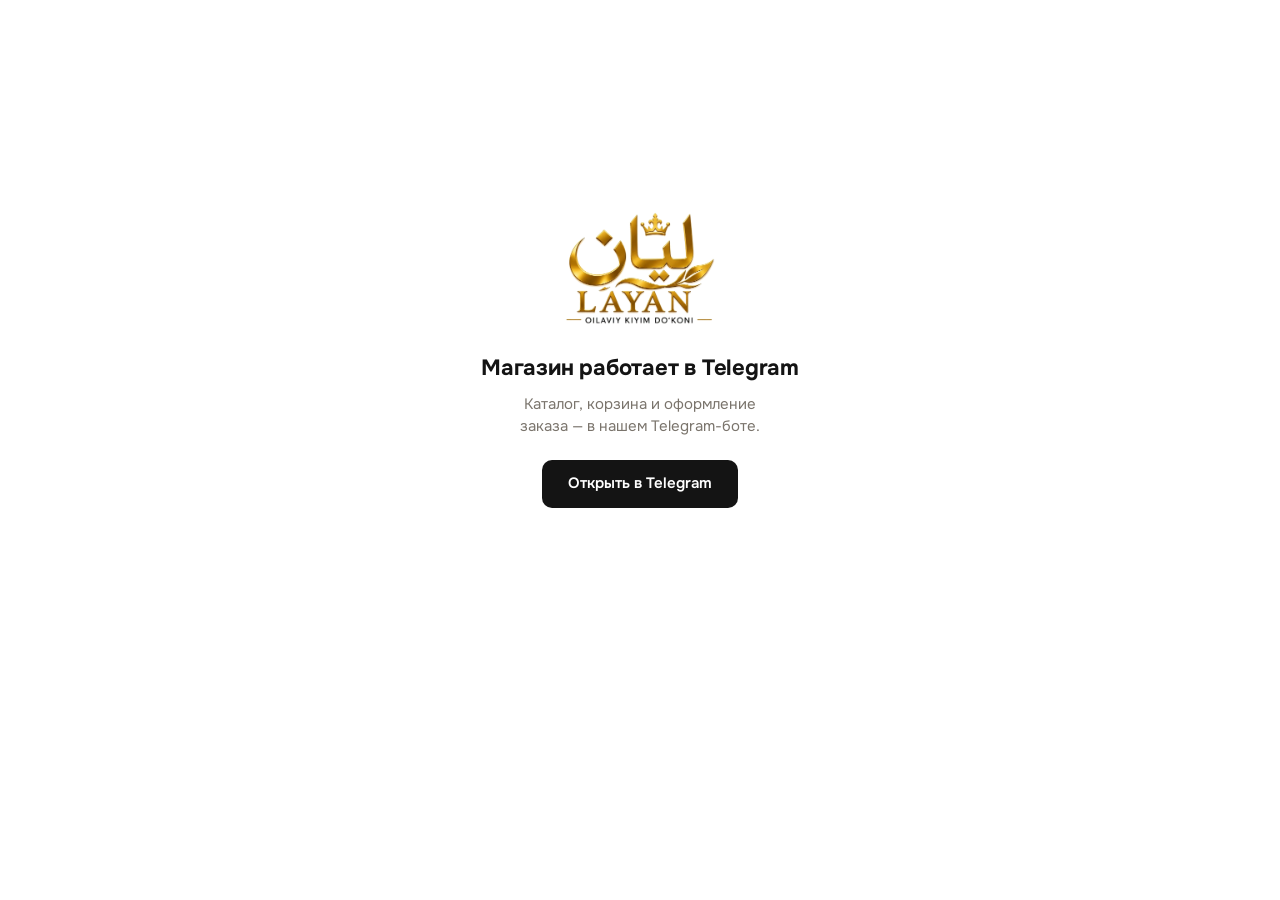
<file: public/index.html>
<!doctype html>
<html lang="ru">
<head>
  <meta charset="utf-8">
  <meta name="viewport" content="width=device-width, initial-scale=1, maximum-scale=1, user-scalable=no, viewport-fit=cover">
  <title>LAYAN — oilaviy kiyim do'koni</title>
  <script src="https://telegram.org/js/telegram-web-app.js"></script>
  <link rel="preconnect" href="https://images.unsplash.com">
  <link rel="preconnect" href="https://fonts.googleapis.com">
  <link rel="preconnect" href="https://fonts.gstatic.com" crossorigin>
  <link href="https://fonts.googleapis.com/css2?family=Onest:wght@400;500;600;700&display=swap" rel="stylesheet">
  <link rel="icon" href="assets/logo-icon.webp">
  <link rel="stylesheet" href="styles.css">
</head>
<body>
  <main id="app"></main>
  <nav id="tabbar"></nav>
  <div id="fallback-main" hidden><button id="fallback-main-btn" type="button"></button></div>
  <div id="toast" role="status" aria-live="polite"></div>

  <script src="data.js"></script>
  <script src="app.js"></script>
</body>
</html>
</file>
<file: public/styles.css>
/*
  LAYAN — строгий редакционный стиль: белый фон, чёрный текст и кнопки, тонкие линии,
  золото — только в логотипе и точечных акцентах. Без градиентов и цветных теней.
  Переменные используются и магазином, и админкой (admin/admin.css).
*/
:root {
  --page: #ffffff;
  --section: #ffffff;
  --surface-2: #f5f3f0;
  --text: #141414;
  --hint: #7a746c;
  --sec-header: #7a746c;
  --sep: #ece8e2;
  --fill: #f5f3f0;
  --accent: #8c6a2f;
  --accent-strong: #8c6a2f;
  --accent-bg: #141414;
  --on-accent: #ffffff;
  --link: #141414;
  --danger: #b3261e;
  --ok: #2e7d4f;
  --shadow: 0 0 0 1px var(--sep);
  --shadow-lg: 0 8px 28px rgba(20, 20, 20, .12);

  --sans: 'Onest', -apple-system, BlinkMacSystemFont, 'Segoe UI', Roboto, sans-serif;
  --serif: var(--sans);
  --ease: cubic-bezier(.2, .8, .2, 1);

  --r: 12px;
  --tabbar-h: 58px;
  --safe-b: env(safe-area-inset-bottom, 0px);
  color-scheme: light;
}

* { box-sizing: border-box; -webkit-tap-highlight-color: transparent; }
html, body { margin: 0; background: var(--page); color: var(--text); }
body { font: 15px/1.45 var(--sans); -webkit-font-smoothing: antialiased; overscroll-behavior-y: none; }
button { font: inherit; color: inherit; background: none; border: 0; padding: 0; cursor: pointer; text-align: center; line-height: 1.2; transition: transform .15s var(--ease), opacity .15s, background .2s, color .2s, border-color .2s; }
button:active:not(:disabled) { transform: scale(.97); }
input, textarea, select { font: inherit; color: inherit; caret-color: #141414; }
:focus-visible { outline: 2px solid var(--text); outline-offset: 2px; }

#app { max-width: 560px; margin: 0 auto; padding: 0 16px 28px; }
#app.enter { animation: view-in .34s var(--ease); }
body.has-tabbar #app { padding-bottom: calc(var(--tabbar-h) + 28px + var(--safe-b)); }
body.has-main #app { padding-bottom: calc(92px + var(--safe-b)); }
body.has-tabbar.has-main #app { padding-bottom: calc(var(--tabbar-h) + 96px + var(--safe-b)); }

.ic svg {
  width: 22px; height: 22px; display: block;
  fill: none; stroke: currentColor; stroke-width: 1.6; stroke-linecap: round; stroke-linejoin: round;
}

/* фото: мягкое мерцание, пока грузится, затем плавное появление */
.ph {
  display: block; width: 100%; height: 100%; object-fit: cover;
  background: linear-gradient(100deg, var(--surface-2) 30%, #faf9f7 50%, var(--surface-2) 70%) 0 0 / 220% 100%;
  animation: shimmer 1.3s linear infinite;
}
.ph.ld { background: none; animation: img-in .5s var(--ease); }
img.instant { animation: none !important; } /* уже было в кэше — без повторного появления */

/* ---------- секции ---------- */
.sec { overflow: hidden; border-radius: var(--r); background: var(--section); border: 1px solid var(--sep); }
.sec-h { margin: 26px 0 0; padding: 0 2px 10px; font-size: 12px; font-weight: 600; letter-spacing: .08em; text-transform: uppercase; color: var(--hint); }
.sec-h b { font-weight: 500; letter-spacing: 0; text-transform: none; color: var(--text); }
.sec-f { padding: 8px 2px 0; font-size: 13px; color: var(--hint); }
.sec-f b { color: var(--text); font-weight: 600; }

.cell { position: relative; display: flex; align-items: center; gap: 12px; width: 100%; min-height: 54px; padding: 0 16px; text-align: left; }
.cell + .cell { border-top: 1px solid var(--sep); }
.cell-main { flex: 1; min-width: 0; display: flex; flex-direction: column; text-align: left; }
.cell-title { font-size: 15px; font-weight: 500; }
.cell-sub { font-size: 13px; color: var(--hint); }
.opt:active { background: var(--surface-2); transform: none; }
.opt-extra { flex: none; font-size: 14px; color: var(--hint); }

.isq { flex: none; width: 22px; display: grid; place-items: center; color: var(--text); }
.isq svg { width: 22px; height: 22px; display: block; fill: none; stroke: currentColor; stroke-width: 1.6; stroke-linecap: round; stroke-linejoin: round; }

/* радио-кнопка вместо галочки */
.tick { flex: none; width: 20px; height: 20px; border-radius: 50%; box-shadow: inset 0 0 0 1.5px #c9c3ba; transition: box-shadow .2s var(--ease); }
.tick svg { display: none; }
.tick.on { box-shadow: inset 0 0 0 6px var(--text); }

.kv { justify-content: space-between; min-height: 46px; }
.kv span:last-child { text-align: right; }
.kv span:first-child { color: var(--hint); }
.kv.total { font-size: 16px; font-weight: 600; }
.kv.total span:first-child { color: var(--text); }
.kv em { font-style: normal; }
em.ok { color: var(--ok); }

/* RU | UZ */
.seg { display: inline-flex; gap: 2px; }
.seg button { position: relative; height: 30px; padding: 0 8px; font-size: 12px; font-weight: 600; letter-spacing: .06em; color: var(--hint); }
.seg button::after { content: ''; position: absolute; left: 8px; right: 8px; bottom: 4px; height: 1.5px; background: var(--text); transform: scaleX(0); transition: transform .25s var(--ease); }
.seg button.on { color: var(--text); }
.seg button.on::after { transform: scaleX(1); }

.pill { display: inline-flex; align-items: center; height: 20px; padding: 0 7px; border-radius: 4px; background: #fff; color: var(--text); font-size: 10px; font-weight: 700; letter-spacing: .08em; text-transform: uppercase; }
.pill.sale { color: var(--danger); }

/* ---------- главная ---------- */
.hero-head { position: relative; display: flex; justify-content: center; padding: 16px 0 12px; }
.hero-head .lang { position: absolute; top: 12px; right: -4px; z-index: 1; }
.hero-logo { width: 112px; height: auto; animation: fade-in .6s var(--ease); }

.search { display: flex; align-items: center; gap: 10px; height: 46px; padding: 0 14px; border-radius: 12px; border: 1px solid var(--sep); background: #fff; color: var(--hint); transition: border-color .2s; }
.search svg { width: 19px; height: 19px; stroke-width: 1.8; }
.search input { flex: 1; min-width: 0; height: 100%; border: 0; outline: 0; background: none; font-size: 16px; color: var(--text); }
.search input::placeholder { color: var(--hint); }
.search input::-webkit-search-cancel-button { filter: grayscale(1); }
.search:focus-within { border-color: var(--text); }

.banner { position: relative; display: block; width: 100%; height: 210px; margin-top: 16px; overflow: hidden; border-radius: var(--r); background: #2b241b; color: #fff; text-align: left; }
.banner-img { position: absolute; inset: 0; width: 100%; height: 100%; object-fit: cover; animation: banner-in 1.2s var(--ease); }
.banner::after { content: ''; position: absolute; inset: 0; background: linear-gradient(0deg, rgba(0, 0, 0, .55) 0%, rgba(0, 0, 0, .15) 55%, rgba(0, 0, 0, 0) 100%); }
.banner-text { position: absolute; inset: 0; z-index: 1; display: flex; flex-direction: column; align-items: flex-start; justify-content: flex-end; padding: 0 18px 18px; }
.banner small { font-size: 11px; font-weight: 600; letter-spacing: .14em; text-transform: uppercase; opacity: .85; }
.banner b { max-width: 85%; margin: 6px 0 12px; font-size: 26px; font-weight: 600; line-height: 1.1; letter-spacing: -.01em; }
.banner-cta { display: inline-flex; align-items: center; gap: 6px; padding-bottom: 2px; border-bottom: 1px solid rgba(255, 255, 255, .8); font-size: 13px; font-weight: 600; letter-spacing: .04em; }
.banner-cta::after { content: '→'; transition: transform .25s var(--ease); }
.banner:active .banner-cta::after { transform: translateX(4px); }

/* вкладки категорий: прилипают сверху, подчёркивание выезжает */
.cats { position: sticky; top: 0; z-index: 6; display: flex; gap: 22px; margin: 22px -16px 0; padding: 0 16px; overflow-x: auto; scrollbar-width: none; background: rgba(255, 255, 255, .96); backdrop-filter: blur(12px); border-bottom: 1px solid var(--sep); }
.cats::-webkit-scrollbar { display: none; }
.cats[hidden] { display: none; }
.cat-tab { position: relative; flex: none; height: 46px; font-size: 14px; font-weight: 500; color: var(--hint); white-space: nowrap; }
.cat-tab::after { content: ''; position: absolute; left: 0; right: 0; bottom: -1px; height: 2px; background: var(--text); transform: scaleX(0); transform-origin: center; transition: transform .3s var(--ease); }
.cat-tab.on { color: var(--text); font-weight: 600; }
.cat-tab.on::after { transform: scaleX(1); }
.cat-tab:active { transform: none; }

/* заголовок раздела */
.list-head { display: flex; align-items: baseline; justify-content: space-between; gap: 12px; margin: 26px 0 14px; padding: 0 2px; }
.list-head span:first-child { font-size: 12px; font-weight: 600; letter-spacing: .1em; text-transform: uppercase; }
.list-head span:last-child:not(:first-child) { flex: none; font-size: 12px; color: var(--hint); }
.orn { display: none; }

/* лента товаров */
.rail { display: flex; gap: 10px; margin: 0 -16px; padding: 0 16px 4px; overflow-x: auto; scroll-snap-type: x mandatory; scroll-padding: 0 16px; scrollbar-width: none; }
.rail::-webkit-scrollbar { display: none; }
.rail > .card { flex: 0 0 40%; scroll-snap-align: start; }
#promo .rail .pill:not(.sale) { display: none; }

/* ---------- сетка товаров ---------- */
.grid { display: grid; grid-template-columns: repeat(2, minmax(0, 1fr)); gap: 22px 10px; }
.page-head + .grid { margin-top: 12px; }
.card { position: relative; }
/* карточки появляются при переходе на экран и при смене категории (#list.enter), но не при перерисовке */
:is(#app.enter, #list.enter) .card { animation: card-in .5s var(--ease) both; }
:is(#app.enter, #list.enter) .grid .card:nth-child(2) { animation-delay: .04s; }
:is(#app.enter, #list.enter) .grid .card:nth-child(3) { animation-delay: .08s; }
:is(#app.enter, #list.enter) .grid .card:nth-child(4) { animation-delay: .12s; }
:is(#app.enter, #list.enter) .grid .card:nth-child(5) { animation-delay: .16s; }
:is(#app.enter, #list.enter) .grid .card:nth-child(6) { animation-delay: .2s; }
:is(#app.enter, #list.enter) .grid .card:nth-child(n+7) { animation-delay: .24s; }
.card-open { position: absolute; inset: 0; z-index: 1; border-radius: 8px; }
.card-open:active { transform: none; }
.card .fav { z-index: 2; }
.card-img { position: relative; aspect-ratio: 3 / 4; overflow: hidden; border-radius: 8px; background: var(--surface-2); }
.card-img .ph { transition: transform .5s var(--ease); }
.card:has(.card-open:active) .card-img .ph { transform: scale(1.03); }
.card-img .pill { position: absolute; top: 8px; left: 8px; }
.card-body { padding: 9px 1px 0; }
.name { font-size: 13px; line-height: 1.35; color: var(--text); display: -webkit-box; -webkit-line-clamp: 2; -webkit-box-orient: vertical; overflow: hidden; }
.price { display: flex; flex-wrap: wrap; align-items: baseline; column-gap: 6px; margin-top: 3px; font-size: 14px; font-weight: 600; }
.price s { font-size: 12px; font-weight: 400; color: var(--hint); }
.dots { display: flex; gap: 4px; margin-top: 7px; }
.dots i { width: 10px; height: 10px; border-radius: 50%; box-shadow: inset 0 0 0 1px rgba(0, 0, 0, .15); }

.fav { position: absolute; top: 6px; right: 6px; width: 32px; height: 32px; display: grid; place-items: center; border-radius: 50%; background: rgba(255, 255, 255, .9); color: var(--text); }
.fav svg { width: 17px; height: 17px; stroke-width: 1.8; }
.fav.on svg { fill: var(--text); stroke: var(--text); }
.fav.on { animation: pop .35s var(--ease); }

/* ---------- карточка товара ---------- */
.gal-wrap { position: relative; margin: 0 -16px; overflow: hidden; }
.gal { display: flex; overflow-x: auto; scroll-snap-type: x mandatory; scrollbar-width: none; background: var(--surface-2); }
.gal::-webkit-scrollbar { display: none; }
.gal .ph { flex: none; width: 100%; height: auto; aspect-ratio: 4 / 5; max-height: 70vh; scroll-snap-align: start; scroll-snap-stop: always; }
.gal .ph.ld { animation: gal-in .7s var(--ease); }
.gal-dots { position: absolute; left: 50%; bottom: 14px; display: flex; gap: 6px; transform: translateX(-50%); }
.gal-dots i { width: 6px; height: 6px; border-radius: 3px; background: rgba(255, 255, 255, .55); transition: width .3s var(--ease), background .3s; }
.gal-dots i.on { width: 18px; background: #fff; }
.float-btn { position: absolute; top: 12px; width: 38px; height: 38px; }
.float-btn.back { left: 12px; display: grid; place-items: center; border-radius: 50%; background: rgba(255, 255, 255, .92); color: var(--text); }
.float-btn.back svg { width: 20px; height: 20px; stroke-width: 1.8; }
.float-btn.fav { right: 12px; }
.float-btn.fav svg { width: 19px; height: 19px; }

.pd-info { padding: 18px 2px 2px; border: 0; border-radius: 0; background: none; }
#app.enter .pd-info { animation: rise .45s var(--ease) .05s both; }
.pd-name { margin: 0; font-size: 19px; font-weight: 500; line-height: 1.3; }
.pd-price { display: flex; flex-wrap: wrap; align-items: baseline; column-gap: 10px; row-gap: 4px; margin-top: 8px; font-size: 19px; font-weight: 600; }
.pd-old { display: inline-flex; align-items: center; gap: 8px; }
.pd-old s { font-size: 14px; font-weight: 400; color: var(--hint); }
.pd-old .pill { padding: 0; }
.pd-sub { display: flex; align-items: center; gap: 7px; margin-top: 10px; font-size: 13px; color: var(--hint); }
.dot-ok { width: 6px; height: 6px; border-radius: 50%; background: var(--ok); }
.pd-desc { margin: 0; padding: 14px 16px; line-height: 1.6; white-space: pre-line; }

.colors { display: flex; gap: 10px; padding: 14px 16px; overflow-x: auto; scrollbar-width: none; }
.color-opt { display: flex; flex-direction: column; align-items: center; gap: 6px; width: 60px; font-size: 12px; color: var(--hint); }
.color-opt .thumb { display: block; width: 56px; height: 70px; overflow: hidden; border-radius: 6px; outline: 1px solid var(--sep); outline-offset: 0; transition: outline-color .2s, outline-offset .2s; }
.color-opt.on { color: var(--text); }
.color-opt.on .thumb { outline: 1.5px solid var(--text); outline-offset: 2px; }

.sizes { display: grid; grid-template-columns: repeat(auto-fill, minmax(58px, 1fr)); gap: 8px; padding: 14px 16px; }
.sz { height: 44px; padding: 0 6px; border-radius: 8px; border: 1px solid var(--sep); background: #fff; font-size: 14px; font-weight: 500; }
.sz.on { border-color: var(--text); background: var(--text); color: #fff; }
.shake { animation: shake .4s; }

/* ---------- заголовок страницы ---------- */
.page-head { display: flex; align-items: center; gap: 10px; min-height: 56px; padding: 14px 0 4px; }
.page-head h1 { flex: 1; margin: 0; font-size: 24px; font-weight: 600; letter-spacing: -.01em; }
.page-head .back { width: 38px; height: 38px; margin-left: -8px; display: grid; place-items: center; border-radius: 50%; }
.link { height: 32px; font-size: 14px; font-weight: 500; color: var(--hint); }

/* ---------- корзина ---------- */
.page-head + .sec { margin-top: 12px; }
.ci { align-items: flex-start; padding-top: 14px; padding-bottom: 14px; }
#app.enter .ci { animation: rise .4s var(--ease) both; }
.ci-img { flex: none; width: 66px; height: 84px; overflow: hidden; border-radius: 6px; background: var(--surface-2); }
.ci-name { font-size: 14px; line-height: 1.35; display: -webkit-box; -webkit-line-clamp: 2; -webkit-box-orient: vertical; overflow: hidden; }
.ci-row { display: flex; flex-wrap: wrap; align-items: center; justify-content: space-between; gap: 8px 10px; margin-top: 10px; }
.ci-price { font-size: 15px; font-weight: 600; white-space: nowrap; }
.stepper { flex: none; display: inline-flex; align-items: center; border: 1px solid var(--sep); border-radius: 8px; }
.stepper button { width: 34px; height: 34px; display: grid; place-items: center; color: var(--text); }
.stepper button.del { color: var(--danger); }
.stepper button:disabled { opacity: .3; cursor: default; }
.stepper svg { width: 16px; height: 16px; stroke-width: 1.8; }
.stepper span { min-width: 22px; text-align: center; font-size: 14px; font-weight: 600; }
.bar { height: 3px; margin: 4px 0 8px; overflow: hidden; border-radius: 2px; background: var(--surface-2); }
.bar i { display: block; height: 100%; background: var(--text); transition: width .5s var(--ease); }

/* ---------- оформление ---------- */
.field { cursor: text; }
.field-label { flex: none; width: 80px; font-size: 14px; color: var(--hint); }
.field input, .field textarea { flex: 1; min-width: 0; padding: 0; border: 0; outline: 0; background: none; font-size: 16px; resize: none; }
.field textarea { padding: 14px 0; line-height: 1.4; }
.field input::placeholder, .field textarea::placeholder { color: #b3ada5; }
.field.err .field-label { color: var(--danger); }
.field.err input::placeholder { color: var(--danger); opacity: .7; }

/* ---------- успех / пусто ---------- */
.success { padding: 48px 12px 0; text-align: center; }
.done-ic { width: 72px; height: 72px; margin: 0 auto 20px; display: grid; place-items: center; border-radius: 50%; background: var(--text); color: #fff; animation: pop .5s var(--ease); }
.done-ic svg { width: 32px; height: 32px; stroke-width: 2; stroke-dasharray: 30; stroke-dashoffset: 30; animation: draw .5s var(--ease) .25s forwards; }
.success h1 { margin: 0 0 8px; font-size: 22px; font-weight: 600; animation: rise .45s var(--ease) .1s both; }
.success p { margin: 4px 0; font-size: 15px; color: var(--hint); animation: rise .45s var(--ease) .15s both; }
.order-no b { color: var(--text); }

.empty { display: flex; flex-direction: column; align-items: center; padding: 64px 24px 24px; text-align: center; animation: rise .45s var(--ease); }
.empty-ic { width: 72px; height: 72px; margin-bottom: 18px; display: grid; place-items: center; border-radius: 50%; background: var(--surface-2); color: var(--text); }
.empty-ic svg { width: 30px; height: 30px; stroke-width: 1.5; }
.empty b { font-size: 17px; font-weight: 600; }
.empty p { max-width: 260px; margin: 6px 0 0; font-size: 14px; color: var(--hint); }
.btn { display: inline-flex; align-items: center; justify-content: center; height: 48px; margin-top: 22px; padding: 0 26px; border-radius: 10px; background: var(--text); color: #fff; font-size: 15px; font-weight: 600; }

/* ---------- нижнее меню ---------- */
#tabbar {
  position: fixed; left: 0; right: 0; bottom: 0; z-index: 10;
  display: none; justify-content: space-around; align-items: stretch;
  height: calc(var(--tabbar-h) + var(--safe-b)); padding-bottom: var(--safe-b);
  border-top: 1px solid var(--sep); background: rgba(255, 255, 255, .97); backdrop-filter: blur(16px);
}
body.has-tabbar #tabbar { display: flex; }
.tab { position: relative; flex: 1; max-width: 140px; display: flex; flex-direction: column; align-items: center; justify-content: center; gap: 3px; font-size: 10px; font-weight: 500; letter-spacing: .02em; color: var(--hint); }
.tab:active { transform: none; }
.tab svg { width: 23px; height: 23px; stroke-width: 1.5; transition: transform .25s var(--ease); }
.tab.on { color: var(--text); }
.tab.on svg { stroke-width: 1.9; transform: translateY(-1px); }
.tab em {
  position: absolute; top: 6px; left: calc(50% + 5px);
  min-width: 17px; height: 17px; padding: 0 5px; display: grid; place-items: center;
  border-radius: 9px; background: var(--text); color: #fff;
  font-size: 10px; font-style: normal; font-weight: 700; line-height: 1;
  animation: pop .35s var(--ease);
}

/* ---------- главная кнопка вне Telegram (в Telegram — нативная MainButton) ---------- */
#fallback-main { position: fixed; left: 0; right: 0; bottom: 0; z-index: 11; padding: 10px 16px calc(10px + var(--safe-b)); background: rgba(255, 255, 255, .97); border-top: 1px solid var(--sep); animation: slide-up .35s var(--ease); }
#fallback-main[hidden] { display: none; }
body.has-tabbar #fallback-main { bottom: calc(var(--tabbar-h) + var(--safe-b)); padding-bottom: 10px; }
#fallback-main-btn {
  display: flex; align-items: center; justify-content: center; gap: .35em;
  width: 100%; max-width: 528px; height: 50px; margin: 0 auto; padding: 0 18px;
  border-radius: 10px; background: var(--text); color: #fff; font-size: 15px; font-weight: 600; white-space: nowrap;
}
#fallback-main-btn:disabled { opacity: .6; cursor: progress; }
.mb-label { min-width: 0; overflow: hidden; text-overflow: ellipsis; }
.mb-amount { flex: none; opacity: .75; font-weight: 500; }

/* ---------- уведомление ---------- */
#toast {
  position: fixed; left: 16px; right: 16px; z-index: 20;
  bottom: calc(16px + var(--safe-b));
  display: flex; align-items: center; gap: 10px; max-width: 528px; margin: 0 auto;
  padding: 13px 16px; border-radius: 10px;
  background: var(--text); color: #fff; font-size: 14px; font-weight: 500;
  opacity: 0; pointer-events: none; transform: translateY(16px); transition: opacity .25s var(--ease), transform .25s var(--ease);
}
body.has-tabbar #toast { bottom: calc(var(--tabbar-h) + 12px + var(--safe-b)); }
body.has-main #toast { bottom: calc(82px + var(--safe-b)); }
body.has-tabbar.has-main #toast { bottom: calc(var(--tabbar-h) + 82px + var(--safe-b)); }
#toast.show { opacity: 1; transform: none; }
.toast-ic { flex: none; width: 20px; height: 20px; display: grid; place-items: center; border-radius: 50%; background: #fff; color: var(--text); font-weight: 700; font-size: 13px; }
.toast-ic.warn { background: #f2b33d; color: #141414; }
.toast-ic svg { width: 12px; height: 12px; fill: none; stroke: currentColor; stroke-width: 3; stroke-linecap: round; stroke-linejoin: round; }

/* ---------- экран загрузки ---------- */
.boot { display: flex; flex-direction: column; align-items: center; justify-content: center; min-height: 80vh; gap: 16px; text-align: center; color: var(--hint); }
.boot-logo { width: 130px; height: auto; animation: breathe 1.6s ease-in-out infinite; }
.boot p { margin: 0; max-width: 260px; }
.tg-only { gap: 0; padding: 0 8px; animation: rise .45s var(--ease); }
.tg-only .hero-logo { width: 150px; margin-bottom: 28px; }
.tg-only h1 { margin: 0 0 8px; font-size: 22px; font-weight: 700; letter-spacing: -.01em; color: var(--text); }
.tg-only p { max-width: 280px; font-size: 15px; line-height: 1.5; }
.tg-only .btn { text-decoration: none; }

/* ---------- анимации ---------- */
@keyframes view-in { from { opacity: 0; transform: translateY(10px); } to { opacity: 1; transform: none; } }
@keyframes card-in { from { opacity: 0; transform: translateY(14px); } to { opacity: 1; transform: none; } }
@keyframes rise { from { opacity: 0; transform: translateY(8px); } to { opacity: 1; transform: none; } }
@keyframes fade-in { from { opacity: 0; } to { opacity: 1; } }
@keyframes img-in { from { opacity: 0; } to { opacity: 1; } }
@keyframes gal-in { from { opacity: 0; transform: scale(1.04); } to { opacity: 1; transform: none; } }
@keyframes banner-in { from { transform: scale(1.06); } to { transform: none; } }
@keyframes slide-up { from { transform: translateY(100%); } to { transform: none; } }
@keyframes pop { 0% { transform: scale(.7); } 60% { transform: scale(1.12); } 100% { transform: scale(1); } }
@keyframes draw { to { stroke-dashoffset: 0; } }
@keyframes shake { 0%, 100% { transform: translateX(0); } 20%, 60% { transform: translateX(-5px); } 40%, 80% { transform: translateX(5px); } }
@keyframes shimmer { from { background-position: 120% 0; } to { background-position: -120% 0; } }
@keyframes breathe { 0%, 100% { opacity: .5; } 50% { opacity: 1; } }

/* узкие телефоны (≈320–360px) */
@media (max-width: 360px) {
  .hero-head { padding-top: 44px; }
  .banner b { font-size: 23px; }
}

/* «уменьшить движение»: убираем сдвиги и масштаб, оставляем мягкие появления */
@media (prefers-reduced-motion: reduce) {
  #app.enter, :is(#app.enter, #list.enter) .card, #app.enter .ci, #app.enter .pd-info, .empty, .success h1, .success p { animation-name: fade-in; }
  .banner-img, .gal .ph.ld { animation: none; }
  button:active:not(:disabled) { transform: none; }
}
</file>
